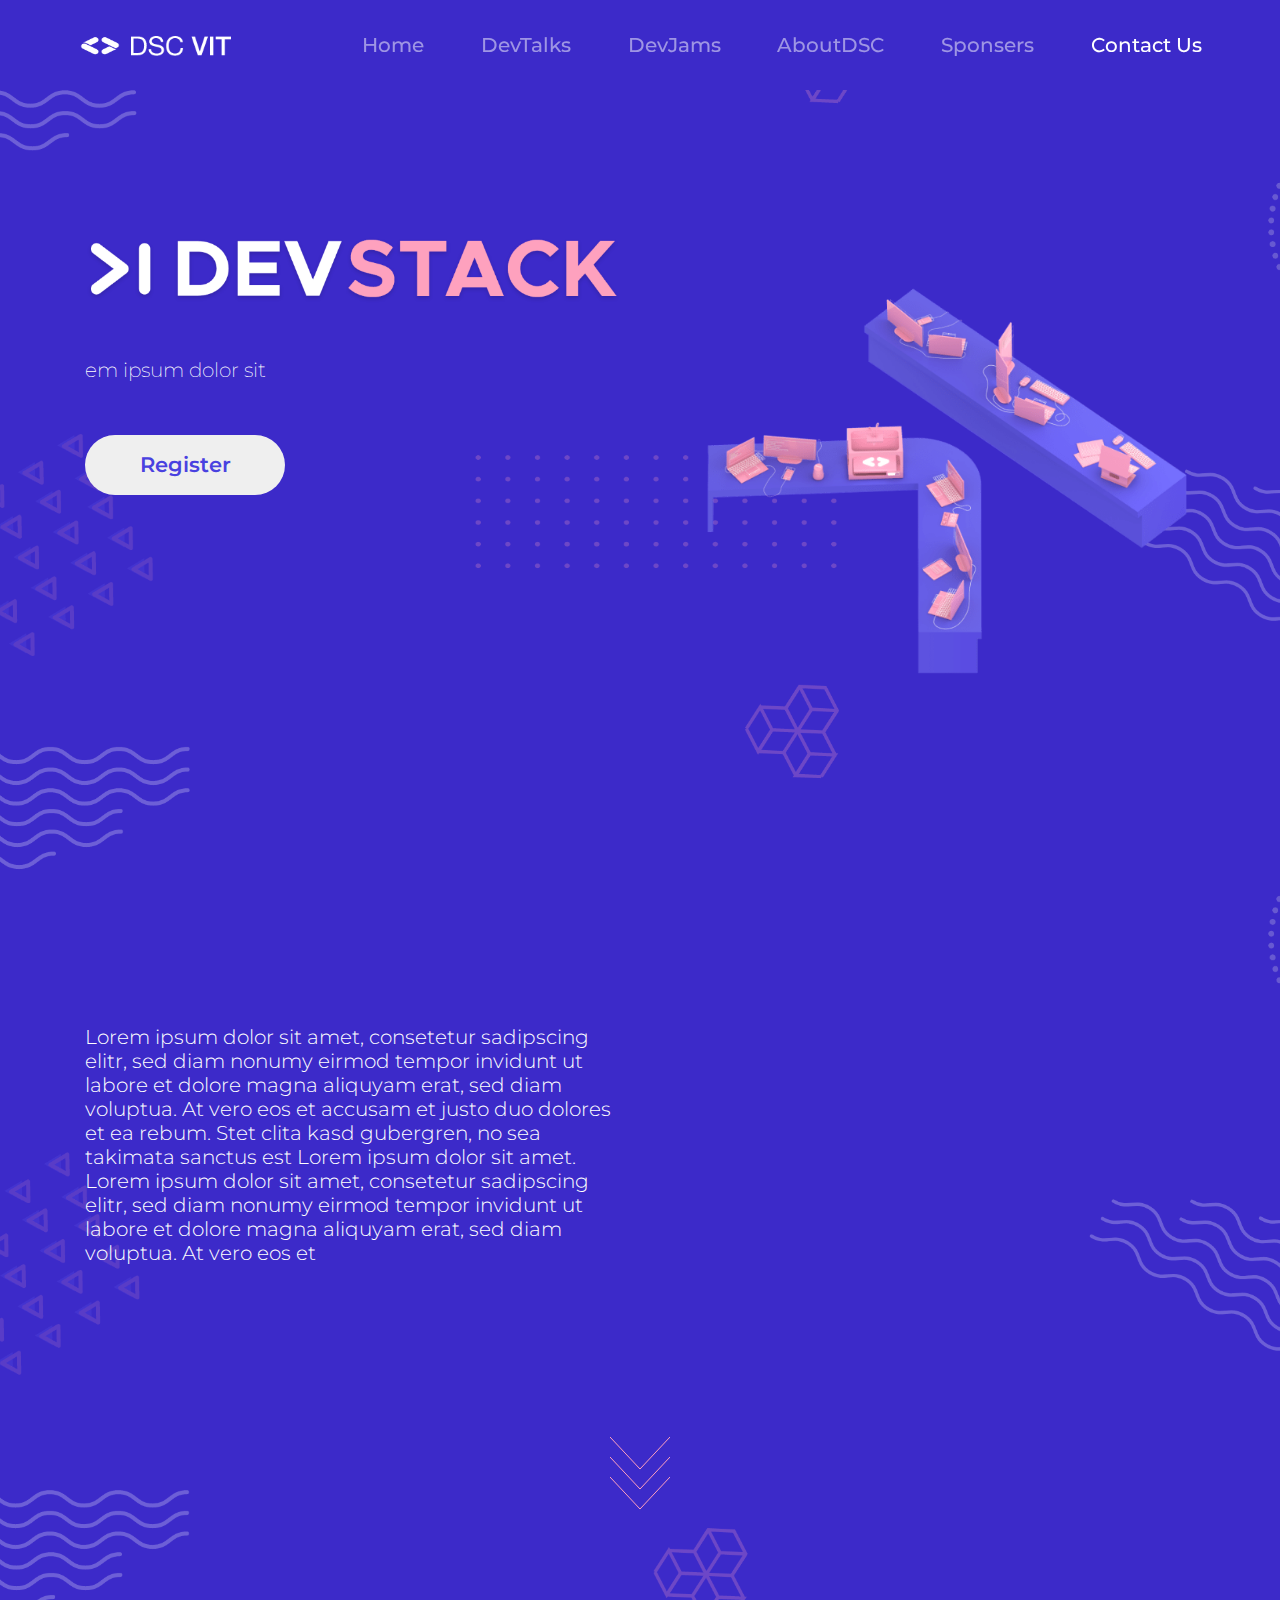
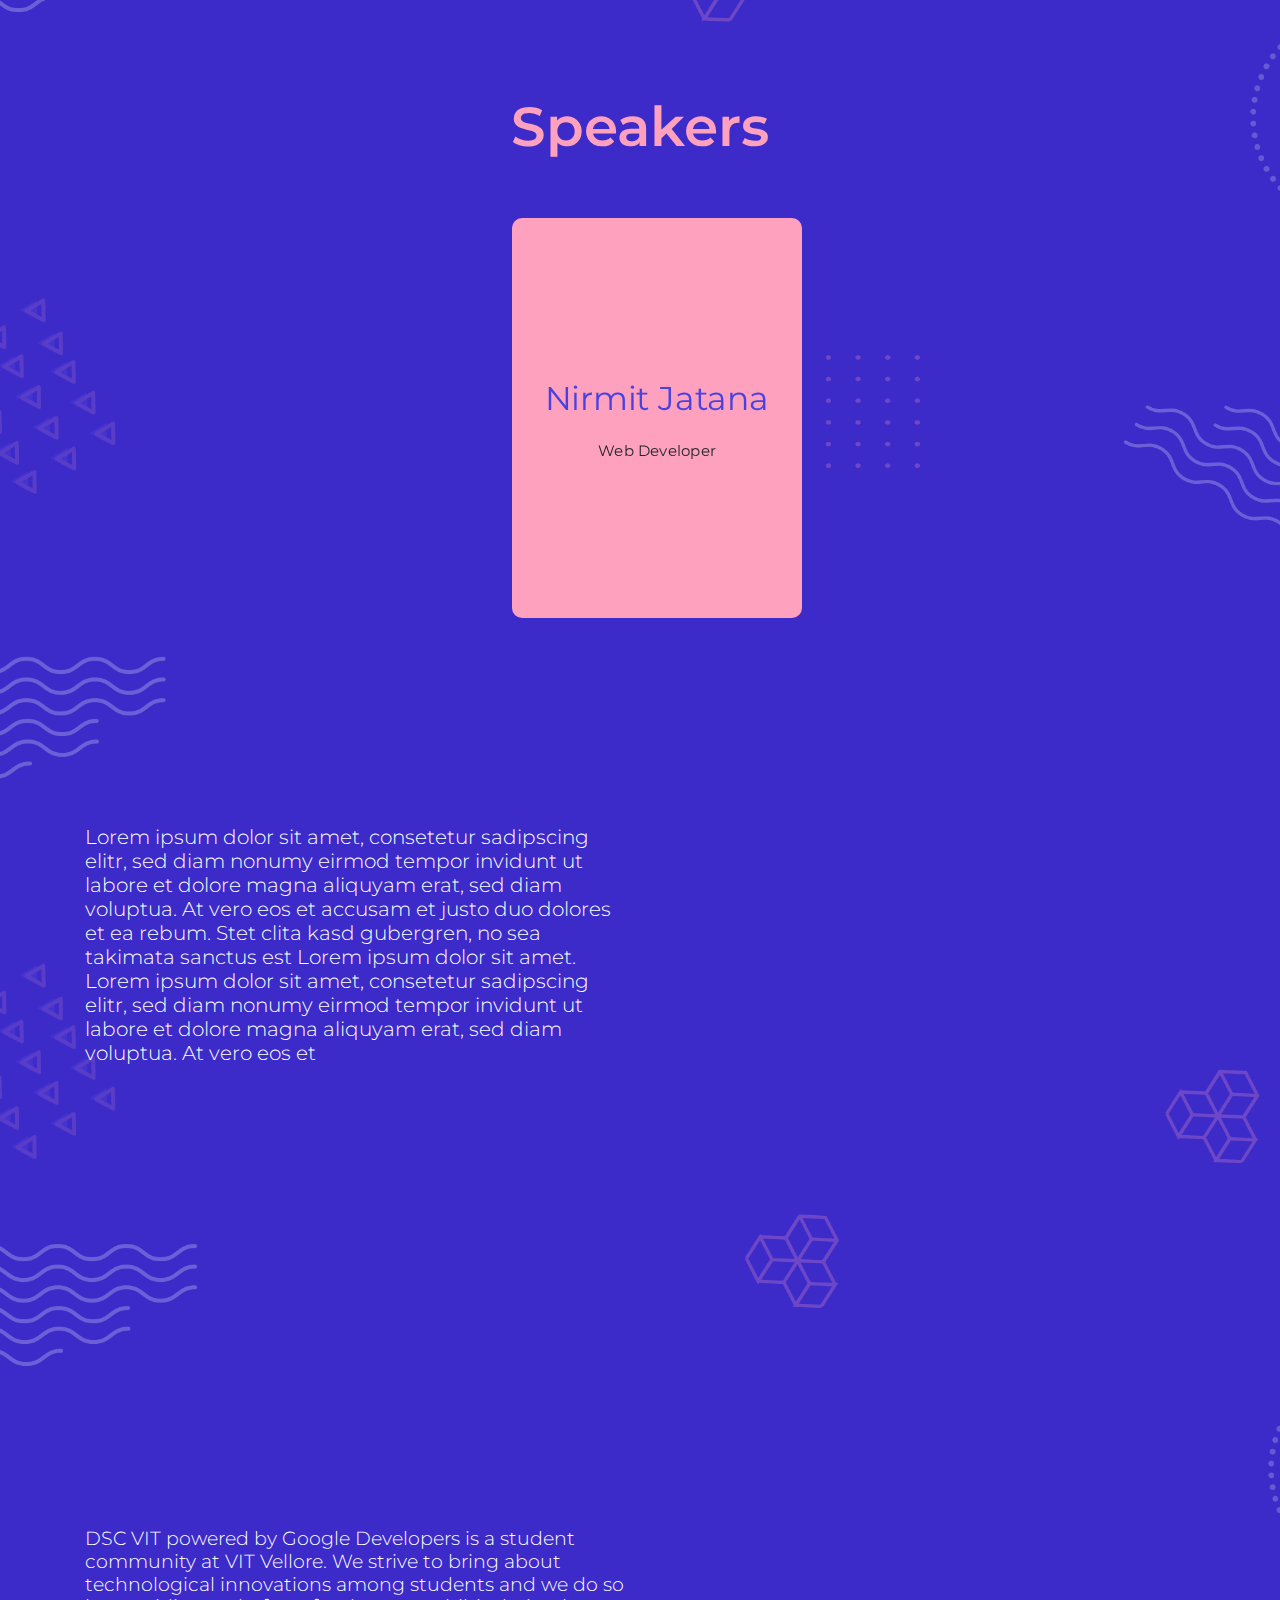
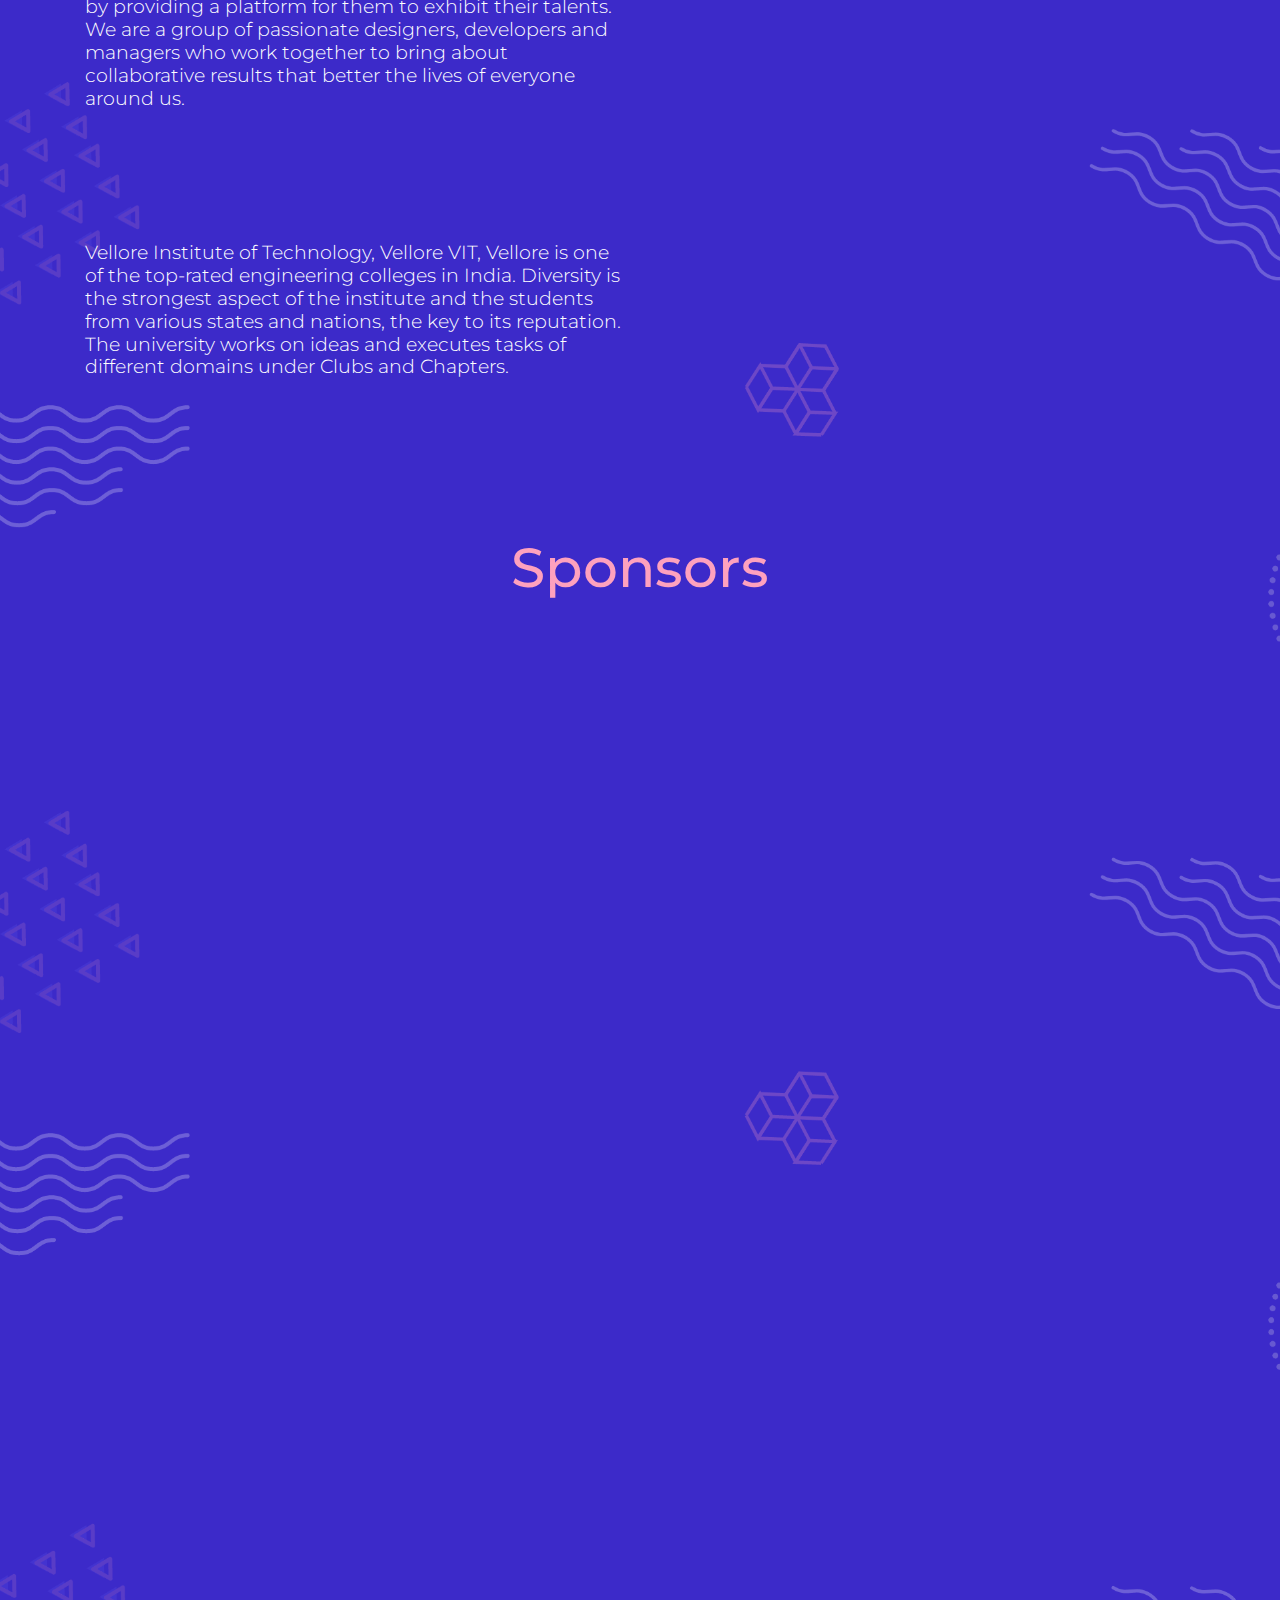
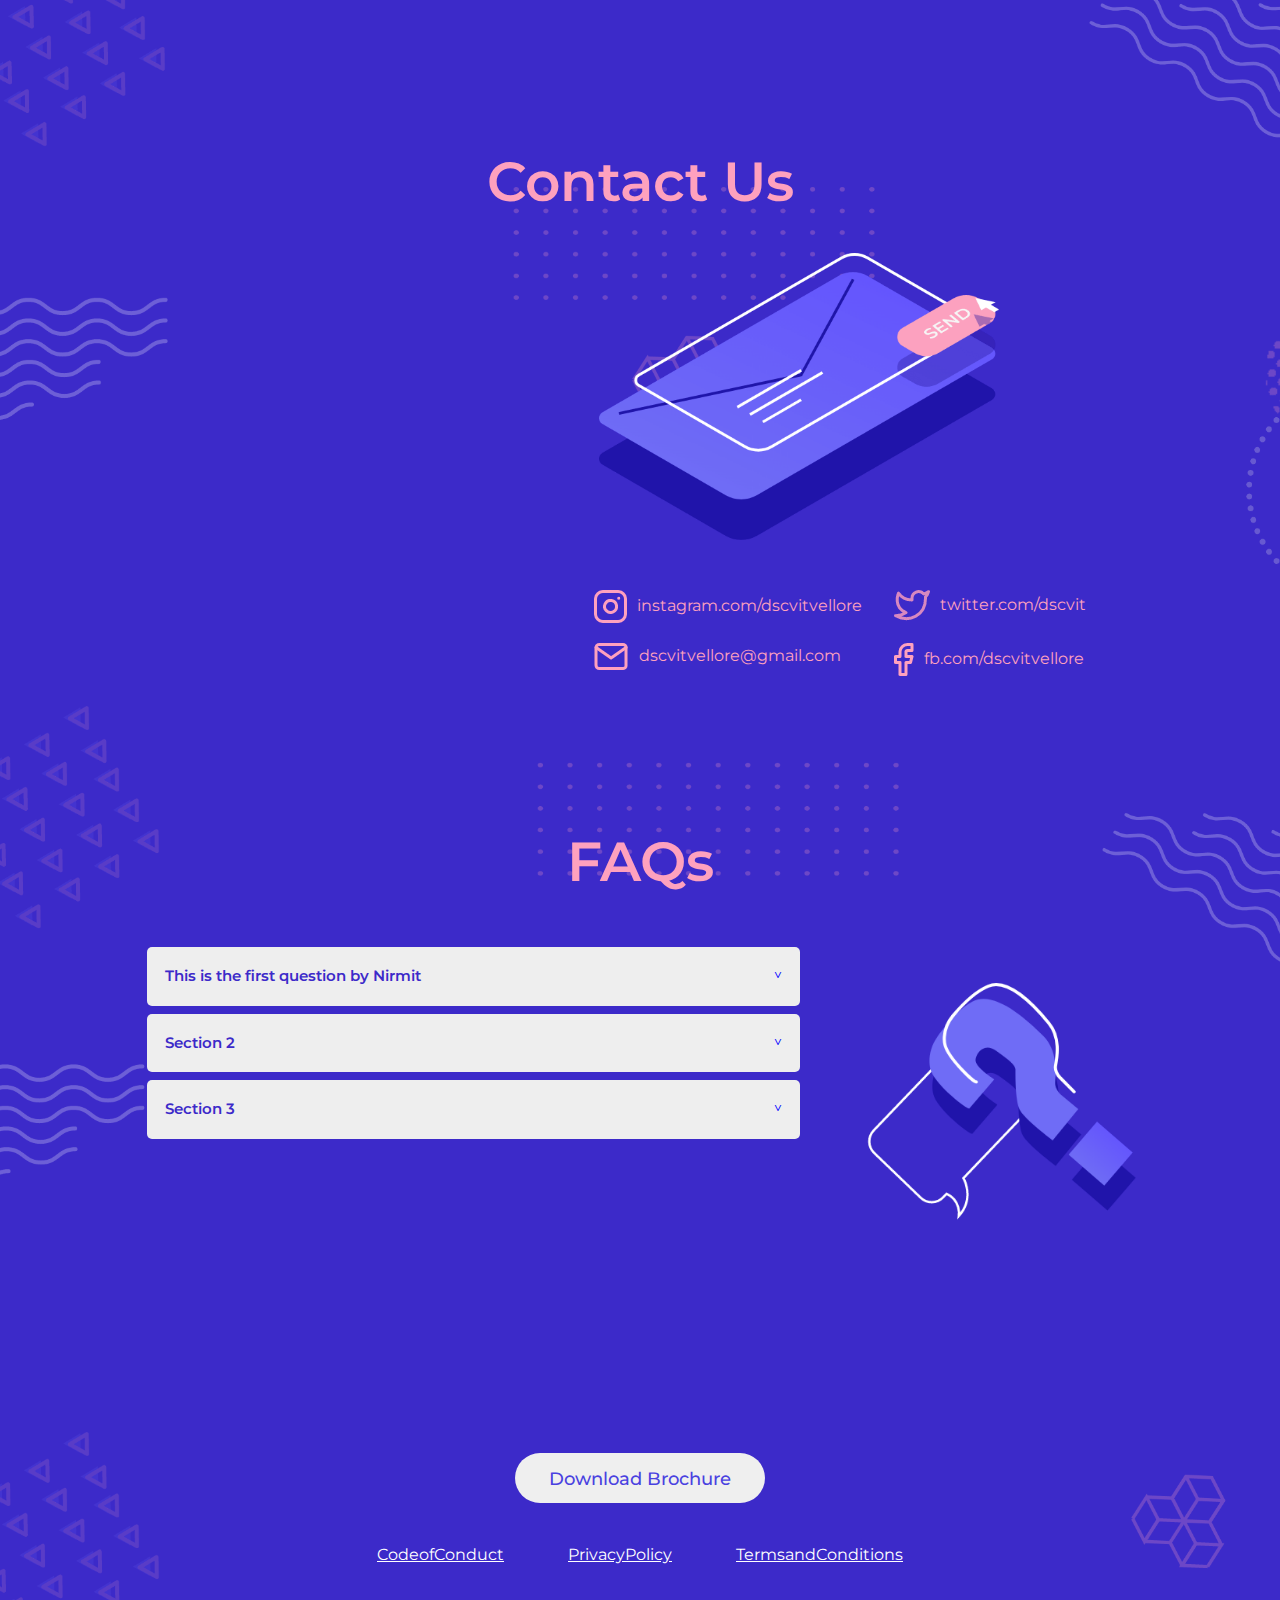
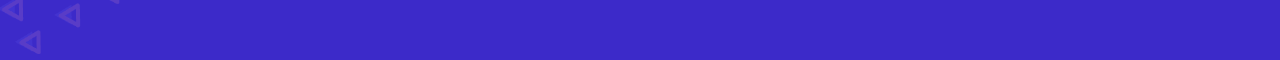
<file: index.html>
<!DOCTYPE html>
<html lang="en">
<head>
    <title>Devstack20'</title>
    <meta charset="UTF-8">
    <meta name="viewport" content="width=device-width, initial-scale=1.0">
    <meta http-equiv="X-UA-Compatible" content="ie=edge">
  <meta charset="UTF-8">
  <meta name="viewport" content="width=device-width, initial-scale=1, shrink-to-fit=no">
  <meta name="description" content="Official website for DevStack'20 by DSC VIT Vellore.">
  <meta name="keywords"
    content="DevJams,DevStack,DevTalks,Hackathons,VIT,Vellore,Devfest,Developer Student Clubs,DSC VIT,GDG,Google Developers">
  <meta name="author" content="Nirmit Jatana">
  <meta name="copyright" content="DSC VIT">
  <meta name="url" content="https://devstack20.dscvit.com">
  <meta name="category" content="Hackathons">
  <meta name="coverage" content="Worldwide">
  <meta name="rating" content="General">
  <meta name="og:email" content="dscvitvellore@gmail.com">
  <meta name="og:country-name" content="India">
  <meta name="og:region" content="Chennai, Bangalore, Bengaluru, Kolkata, Calcutta, Mumbai, Delhi, Gurgaon, Vellore">
  <meta name="og:site_name" content="DevStack">
  <meta property="og:type" content="website">
  <meta property="og:title" content="DevStack">
  <meta property="og:description" content="Official website for DevStack'20 by DSC VIT Vellore.">
  <meta property="og:url" content="https://DevStack20.dscvit.com">
  <meta property="og:site_name" content="DevStack">
  <meta itemprop="name" content="DevStack">
  <meta itemprop="description" content="Official website for DevStack'20 by DSC VIT Vellore.">
  <link rel="canonical" href="https://DevStack20.dscvit.com">
    <link rel="stylesheet" href="https://stackpath.bootstrapcdn.com/bootstrap/4.4.1/css/bootstrap.min.css" integrity="sha384-Vkoo8x4CGsO3+Hhxv8T/Q5PaXtkKtu6ug5TOeNV6gBiFeWPGFN9MuhOf23Q9Ifjh" crossorigin="anonymous">
    <link href='//fonts.googleapis.com/css?family=Montserrat:thin,extra-light,light,100,200,300,400,500,600,700,800' 
rel='stylesheet' type='text/css'>
<link rel="icon" href="./Assets/favicon.png">
<link rel="apple-touch-icon" href="./Assets/favicon.png">

<link href="https://unpkg.com/aos@2.3.1/dist/aos.css" rel="stylesheet">
    <link rel="stylesheet" href="./CSS/index.css">
    <link rel="stylesheet" href="./CSS/nav.css">
</head>
<body onload="loader();">
  <div class="loader" id="loader">
    <img src="./Assets/loader.gif" alt="">
  </div>
    <div class="parent" id="parent">
        
    <nav id="navbar">
        
        <div class="hamburger" id="hamburger-6">
            <span class="line"></span>
            <span class="line"></span>
            <span class="line"></span>
          </div>
          
            <div class="logo">
              <a href="#home" >
                <img src="./Assets/DSC_logo.png" alt=""  class="logo1">
                <img src="./Assets/DSC_logo1.png" alt="" class="logo2">
              </a>
            </div>
          
        <ul class="nav-links">
            
            <li class="navigation__link" data-aos="fade-right" data-aos-duration="400" ><a href="#home" >Home</a></li>
            <li data-aos="fade-up" data-aos-duration="600" ><a href="#devtalks"  class="navigation__link">DevTalks</a></li>
            <li data-aos="fade-up" data-aos-duration="700" ><a href="#devjams"  class="navigation__link">DevJams</a></li>
            <li data-aos="fade-up" data-aos-duration="800" ><a href="#aboutdsc"  class="link">AboutDSC</a></li>
            <!-- <li data-aos="fade-up" data-aos-duration="900" data-aos-anchor-placement="bottom-bottom" ><a href="#timeline"  class="link">Timeline</a></li> -->
            <li data-aos="fade-up" data-aos-duration="1000" data-aos-anchor-placement="bottom-bottom" ><a href="#sponsers"  class="link">Sponsers</a></li>
            <li data-aos="fade-up" data-aos-duration="1100" data-aos-anchor-placement="bottom-bottom" ><a href="#contactus" class="link">Contact Us</a></li> 
        </ul>
    </nav>
    <script>
      var i = 0;
      var txt = 'Lorem ipsum dolor sit amet, nirmit is here testing the typing effect in website which is awesome';
      var speed = 50;
      
      function typeWriter() {
        if (i < txt.length) {
          document.getElementById("demo").innerHTML += txt.charAt(i);
          i++;
          setTimeout(typeWriter, speed);
        }
        // AOS.init();
        // console.log('nj')
      }
      function loader(){
  //       $(window).load(function() {
  //   $('#loading').hide();
  // });
        // document.getElementsById("loader").style.display="none"
        // document.getElementsById("parent").style.display="block"
        // document.getElementsByClassName("timelineheading").style.color="red"
        console.log('loader')
        document.getElementById("loader").style.display="none"
        document.getElementById("parent").style.display="block"
        start();
      }
      function start(){
        setTimeout(typeWriter(),40000);
        setTimeout(AOS.init(),5000);
        // setTimeout(function(){ alert("After 5 seconds!"); }, 5000);
      }
      </script>

    <div class="page-section hero" id="home">
      <div class="container" id="homer">
      <div class="row">
        <div class="col" id="lefter">
          <div class="devjams4">
            <h1>
              <img src="./Assets/devstack1.png" alt="" class="devtext" data-aos="fade-right" data-aos-duration="300">
            </h1>
            <h5 class="opendev" id="demo">
                
            </h5>
              <div class="but3">
                  <button>Register</button>
                  <!-- <button class="btn-2"><span>Nirmit</span></button> -->
              </div>
              <!-- <div class="white">
                <a class="btn-layout bt7">Register</a>
              </div> -->

        </div>
        </div>
        <div class="col">
          <img src="./Assets/main.png" alt="" class="mainimg">
        </div>
      </div>
    </div>
    </div>
    <!-- devjams -->
    
        
    <div class="page-section" id="devtalks">
        <div class="container" id="padfix">
            <div class="row">
              <div class="col-sm">
                <div class="devjams1">
                    <h1 data-aos="fade-right" data-aos-duration="200">DevTalks</h1>
                    <h5>
                        Lorem ipsum dolor sit amet, consetetur sadipscing elitr, sed diam nonumy eirmod tempor invidunt ut labore et dolore magna aliquyam erat, sed diam voluptua. At vero eos et accusam et justo duo dolores et ea rebum. Stet clita kasd gubergren, no sea takimata sanctus est Lorem ipsum dolor sit amet. Lorem ipsum dolor sit amet, consetetur sadipscing elitr, sed diam nonumy eirmod tempor invidunt ut labore et dolore magna aliquyam erat, sed diam voluptua. At vero eos et
                    </h5>
                    <div class="but">
                        <button data-aos="fade-right" data-aos-duration="400">Register</button>
                    </div>
                </div>
              </div>
              <div class="col-sm">
                <div class="devjams3">
                    <img src="./Assets/devtalks.png" alt="" class="talkimage" data-aos="fade-right" data-aos-duration="700">
                </div>
              </div>
              
            </div>
            <div class="scroller">
            <a href="#scroll">
            <svg class="arrows">
              <path class="a1" d="M0 0 L30 32 L60 0"></path>
              <path class="a2" d="M0 20 L30 52 L60 20"></path>
              <path class="a3" d="M0 40 L30 72 L60 40"></path>
            </svg>
          </a>
        </div>
          </div>
          
          <div class="speakers" id="scroll">
              <h1>Speakers</h1>
              <div class="center">
                <div class="front-face">
                  <div class="contents front">
                    <p>Nirmit Jatana</p>
                    <span>Web Developer</span>
                  </div>
                </div>
                <div class="back-face">
                  <div class="contents back">
                    <h2>Awesome dev</h2>
                    <span>Follow me!</span>
                  </div>
                </div>
              </div>
              <br>
              <br>
              <br>
              <br>
              <br>
              <br>
              <br>
              <br>
              <br>
              <br>
              <br>
              <br>
              <br>
              <br>
              <br>
              <!-- <div class="container8">
                <div class="card">
                  <div class="face face1">
                    <div class="content8">
                      <h2 style="font-size: 24px;">Nirmit Jatana</h2>
                      <p>Lorem, ipsum dolor sit amet consectetur adipisicing elit. Error illum ad dolor laudantium enim ipsa libero adipisci culpa Lorem, ipsum dolor sit amet consectetur adipisicing elit. Error illum ad dolor laudantium enim ipsa libero adipisci culpa </p>
                      <div class="logos">
                        <img src="./Assets/linkedin.png" alt="">
                        <img src="./Assets/twitter.png" alt="">
                    </div>
                    </div>
                  </div>
                  <div class="face face2">
                    <h2>
                      <img src="./Assets/placeholder.jpeg" alt="" style="width:105%;margin-left:-3px">
                    </h2>
                  </div>
                </div>
                <div class="card">
                  <div class="face face1">
                    <div class="content8">
                      <h2 style="font-size: 24px;">Nirmit jatana</h2>
                      <p>Lorem, ipsum dolor sit amet consectetur adipisicing elit. Error illum ad dolor laudantium enim ipsa libero adipisci culpa Lorem, ipsum dolor sit amet consectetur adipisicing elit. Error illum ad dolor laudantium enim ipsa libero adipisci culpa </p>
                      <div class="logos">
                        <img src="./Assets/linkedin.png" alt="">
                        <img src="./Assets/twitter.png" alt="">
                    </div>
                    </div>
                  </div>
                  <div class="face face2">
                    <h2>
                      <img src="./Assets/placeholder.jpeg" alt="" style="width:105%;margin-left:-3px">
                    </h2>
                  </div>
                </div>
                <div class="card">
                  <div class="face face1">
                    <div class="content8">
                      <h2 style="font-size: 24px;">Nirmit jatana</h2>
                      <p>Lorem, ipsum dolor sit amet consectetur adipisicing elit. Error illum ad dolor laudantium enim ipsa libero adipisci culpa Lorem, ipsum dolor sit amet consectetur adipisicing elit. Error illum ad dolor laudantium enim ipsa libero adipisci culpa </p>
                      <div class="logos">
                        <img src="./Assets/linkedin.png" alt="">
                        <img src="./Assets/twitter.png" alt="">
                    </div>
                    </div>
                  </div>
                  <div class="face face2">
                    <h2>
                      <img src="./Assets/placeholder.jpeg" alt="" style="width:105%;margin-left:-3px">
                    </h2>
                  </div>
                </div>
              </div> -->
              
          </div>

    </div>

<!-- devjams -->

<div class="page-section" id="devjams">
  <div class="devjams">
      <div class="container" id="padfix">
          <div class="row">
            <div class="col-sm">
              <div class="devjams1">
                  <h1 data-aos="fade-right" data-aos-duration="200">DevJams</h1>
                  <h5>
                      Lorem ipsum dolor sit amet, consetetur sadipscing elitr, sed diam nonumy eirmod tempor invidunt ut labore et dolore magna aliquyam erat, sed diam voluptua. At vero eos et accusam et justo duo dolores et ea rebum. Stet clita kasd gubergren, no sea takimata sanctus est Lorem ipsum dolor sit amet. Lorem ipsum dolor sit amet, consetetur sadipscing elitr, sed diam nonumy eirmod tempor invidunt ut labore et dolore magna aliquyam erat, sed diam voluptua. At vero eos et
                  </h5>
                  <div class="but">
                      <button data-aos="fade-right" data-aos-duration="400">Register</button>
                  </div>
              </div>
            </div>
            <div class="col-sm">
              <div class="devjams2">
                  <img src="./Assets/devjams.png" alt="" data-aos="fade-right" data-aos-duration="800">
              </div>
            </div>
          </div>
        </div>
  
  </div>
  
</div>




    <!-- aboutdsc -->
    <div class="page-section" id="aboutdsc">
        <div class="container" style="text-align: center;" id="padfix">
            <div class="row">
              <div class="col">
                <div class="dsckebaare">
                    <h1 data-aos="fade-right" data-aos-duration="300" id="typewriter">About DSC</h1>
                    <h3>DSC VIT powered by Google Developers is a student community at VIT Vellore. We strive to bring about technological innovations among students and we do so by providing a platform for them to exhibit their talents. We are a group of passionate designers, developers and managers who work together to bring about collaborative results that better the lives of everyone around us.</h3>
                </div>
                <div class="dsckebaare">
                    <h1 class="dist" data-aos="fade-right" data-aos-duration="300" id="typewriter">About VIT</h1>
                    <h3>Vellore Institute of Technology, Vellore VIT, Vellore is one of the top-rated engineering colleges in India. Diversity is the strongest aspect of the institute and the students from various states and nations, the key to its reputation. The university works on ideas and executes tasks of different domains under Clubs and Chapters.</h3>
                </div>
              </div>
              <div class="col">
                <img src="./Assets/dsc.png" alt="" class="dsc" data-aos="fade-right" data-aos-duration="1000">
              </div>
            </div>
          </div>
    </div>
    <!-- timeline -->
    <!-- <div class="page-section" id="timeline">
        <div class="timeline">
          <div class="timelineheading">
            Timeline
          </div>
            <img src="./Assets/Timeline.png" alt="">
        </div>
        <div class="but">
            <button data-aos="fade-right" data-aos-duration="1000" data-aos-anchor-placement="bottom-bottom">Download PDF</button>
        </div>
    </div> -->


    <!-- sponsers -->
    <div class="page-section" id="sponsers">
        <div class="sponserheading">
            Sponsors
        </div>
        <div class="row" >
            <div class="col">
                <img src="./Assets/sponser1.jpeg" alt="" class="spimg" data-aos="fade-up" data-aos-duration="500">
            </div>
            <div class="col">
                <img src="./Assets/sponser2.jpeg" alt="" class="spimg" data-aos="fade-up" data-aos-duration="500">
            </div>
            <div class="col">
                <img src="./Assets/sponser3.jpeg" alt="" class="spimg" data-aos="fade-up" data-aos-duration="500">
            </div>
            <div class="col">
                <img src="./Assets/sponser4.jpeg" alt="" class="spimg" data-aos="fade-up" data-aos-duration="500">
            </div>
          </div>
          
          <div class="row">
            <div class="col">
                <img src="./Assets/sponser4.jpeg" alt="" class="spimg"data-aos="fade-up" data-aos-duration="500">
            </div>
            <div class="col">
                <img src="./Assets/sponser3.jpeg" alt="" class="spimg" data-aos="fade-up" data-aos-duration="500">
            </div>
            <div class="col">
                <img src="./Assets/sponser2.jpeg" alt="" class="spimg" data-aos="fade-up" data-aos-duration="500">
            </div>
            <div class="col">
                <img src="./Assets/sponser1.jpeg" alt="" class="spimg" data-aos="fade-up" data-aos-duration="500">
            </div>
          </div>
          <div class="sponserbuttons">
              <button data-aos="fade-right" data-aos-duration="1600" data-aos-anchor-placement="bottom-bottom" onclick="window.location.href='./view/sponsor.html'">Sponser Us</button>
              <button data-aos="fade-right" data-aos-duration="1600" data-aos-anchor-placement="bottom-bottom">Download Brochure</button>
          </div>
    </div>
    <div class="page-section" id="contactus">
        <div class="contactusheading">
            Contact Us
        </div>
        <div class="row" style="margin:30px auto;width:85vw;">
            <div class="col">
              <div class="poc" data-aos="fade-up" data-aos-duration="4000">
                  <h2 data-aos="fade-right" data-aos-duration="1000">Angad Sharma</h2>
                  <h3>Point of Contact</h3>
                  <img src="./Assets/email.png" alt="" style="display: inline-block;">
                <h3 style="display: inline-block;">angadsharma1016@gmail.com</h3><br>
                <img src="./Assets/phone.png" alt="" style="display: inline-block;">
                <h3 style="display: inline-block;">9971673330</h3>
              </div>
              <div class="poc" style="margin-top:50px;" data-aos="fade-up" data-aos-duration="4000">
                <h2 data-aos="fade-right" data-aos-duration="1000">Meherdeep Thakur</h2>
                <h3>Point of Contact</h3>
                <img src="./Assets/email.png" alt="" style="display: inline-block;">
                <h3 style="display: inline-block;">meherdeept@gmail.com</h3><br>
                <img src="./Assets/phone.png" alt="" style="display: inline-block;">
                <h3 style="display: inline-block;">8700865402</h3>
            </div>
            </div>
            <div class="col">
                <div class="contactimg">
                    <img src="./Assets/contactus.png" alt="">
                </div>
                <div class="handles">
                    <div class="row">
                        <div class="col left">
                          <img src="./Assets/instagram.png" alt="">
                          <a href="https://instagram.com/dscvitvellore">instagram.com/dscvitvellore</a>
                        </div>
                        <div class="col">
                          <img src="./Assets/twitter2.png" alt="">
                          <a href="https://twitter.com/dscvit">twitter.com/dscvit</a>
                        </div>
                      </div>
                      <div class="row">
                        <div class="col left">
                          <img src="./Assets/email.png" alt="">
                          <a href="https:/dscvitvellore@gmail.com">dscvitvellore@gmail.com</a>
                        </div>
                        <div class="col">
                          <img src="./Assets/facebook.png" alt="">
                          <a href="https://fb.com/dscvitvellore">fb.com/dscvitvellore</a>
                        </div>
                      </div>
                </div>
            </div>
          </div>
          <div class="faq">
          <div class="faqheading">
              FAQs
          </div>
          <div class="row" id="accord">
            <div class="col-12 col-md-8">
              <button class="accordion" style="outline: none; margin:4px;">This is the first question by Nirmit</button>
              <div class="panel" style="margin-left:4px;">
                <p style="padding:15px 0px;">When you come to Nirmit you'll always get an Answer.</p>
              </div>

              <button class="accordion" style="outline: none; margin:4px;">Section 2</button>
              <div class="panel" style="margin-left:4px;">
                <p style="padding:15px 0px;">Lorem ipsum...</p>
              </div>

              <button class="accordion" style="outline: none; margin:4px;">Section 3</button>
              <div class="panel" style="margin-left:4px;">
                <p style="padding:15px 0px;">Lorem ipsum...</p>
              </div>
            </div>
            <div class="col-6 col-md-4">
              <img src="./Assets/faq.png" alt="" id="faqim">
            </div>
          </div>
          
          <!-- <div class="row">
            <div class="col-8">
                <div class="accordion" id="accordionExample">
                    <div class="card" style="border-radius:30px;background-color: white;">
                      <div class="card-header" id="headingOne" style="border-radius:30px;background-color: white;border-style: hidden;">
                        <h2 class="mb-0">
                          <button class="btn btn-link" type="button" data-toggle="collapse" data-target="#collapseOne" aria-expanded="true" aria-controls="collapseOne" style="color:#4941E0">
                            1. Do we need to have the entire idea fully working?
                          </button>
                        </h2>
                      </div>
                  
                      <div id="collapseOne" class="collapse show" aria-labelledby="headingOne" data-parent="#accordionExample">
                        <div class="card-body" style="color:#4941E0">
                            The entire idea need not to be fully implemented however, 
                            the submission should be functional so that it can be
                            reviewed by the judges.
                        </div>
                      </div>
                    </div>
                    <br>
                    <div class="card" style="border-radius:30px;background-color: white;">
                      <div class="card-header" id="headingTwo" style="border-radius:30px;background-color: white;border-style: hidden;">
                        <h2 class="mb-0">
                          <button class="btn btn-link collapsed" type="button" data-toggle="collapse" data-target="#collapseTwo" aria-expanded="false" aria-controls="collapseTwo">
                            2. Do I need to have any specific qualifications to a participant 
for the Hackathon?
                          </button>
                        </h2>
                      </div>
                      <div id="collapseTwo" class="collapse" aria-labelledby="headingTwo" data-parent="#accordionExample">
                        <div class="card-body" style="color:#4941E0">
                          Anim pariatur cliche reprehenderit, enim eiusmod high life accusamus terry richardson ad squid. 3 wolf moon officia aute, non cupidatat skateboard dolor brunch. Food truck quinoa nesciunt laborum eiusmod. Brunch 3 wolf moon tempor, sunt aliqua put a bird on it squid single-origin coffee nulla assumenda shoreditch et. Nihil anim keffiyeh helvetica, craft beer labore wes anderson cred nesciunt sapiente ea proident. Ad vegan excepteur butcher vice lomo. Leggings occaecat craft beer farm-to-table, raw denim aesthetic synth nesciunt you probably haven't heard of them accusamus labore sustainable VHS.
                        </div>
                      </div>
                    </div>
                    <br>
                    <div class="card" style="border-radius:30px;background-color: white;">
                      <div class="card-header" id="headingThree" style="border-radius:30px;background-color: white;border-style: hidden;">
                        <h2 class="mb-0">
                          <button class="btn btn-link collapsed" type="button" data-toggle="collapse" data-target="#collapseThree" aria-expanded="false" aria-controls="collapseThree">
                            1. Do I need to pay any money to register for the Hackathon?    
                          </button>
                        </h2>
                      </div>
                      <div id="collapseThree" class="collapse" aria-labelledby="headingThree" data-parent="#accordionExample">
                        <div class="card-body" style="color:#4941E0">
                          Anim pariatur cliche reprehenderit, enim eiusmod high life accusamus terry richardson ad squid. 3 wolf moon officia aute, non cupidatat skateboard dolor brunch. Food truck quinoa nesciunt laborum eiusmod. Brunch 3 wolf moon tempor, sunt aliqua put a bird on it squid single-origin coffee nulla assumenda shoreditch et. Nihil anim keffiyeh helvetica, craft beer labore wes anderson cred nesciunt sapiente ea proident. Ad vegan excepteur butcher vice lomo. Leggings occaecat craft beer farm-to-table, raw denim aesthetic synth nesciunt you probably haven't heard of them accusamus labore sustainable VHS.
                        </div>
                      </div>
                    </div>
                  </div>
            </div>
            <div class="col-4">
                <img src="./Assets/faq.png" alt="">
            </div>

          </div> -->
          <div class="but1">
            <button>Download Brochure</button>
          </div>
        <div class="links">
            <a href="">CodeofConduct</a>
            <a href="">PrivacyPolicy</a>
            <a href="">TermsandConditions</a>
        </div>
        </div>
    </div>
</div>
<script src="https://code.jquery.com/jquery-3.4.1.slim.min.js" integrity="sha384-J6qa4849blE2+poT4WnyKhv5vZF5SrPo0iEjwBvKU7imGFAV0wwj1yYfoRSJoZ+n" crossorigin="anonymous"></script>
<script src="https://cdn.jsdelivr.net/npm/popper.js@1.16.0/dist/umd/popper.min.js" integrity="sha384-Q6E9RHvbIyZFJoft+2mJbHaEWldlvI9IOYy5n3zV9zzTtmI3UksdQRVvoxMfooAo" crossorigin="anonymous"></script>
<script src="https://stackpath.bootstrapcdn.com/bootstrap/4.4.1/js/bootstrap.min.js" integrity="sha384-wfSDF2E50Y2D1uUdj0O3uMBJnjuUD4Ih7YwaYd1iqfktj0Uod8GCExl3Og8ifwB6" crossorigin="anonymous"></script>
    <script src="https://cdnjs.cloudflare.com/ajax/libs/jquery/3.1.0/jquery.min.js"></script>
    <script src="https://cdnjs.cloudflare.com/ajax/libs/jquery/2.1.3/jquery.min.js"></script>
    <script src="https://unpkg.com/aos@2.3.1/dist/aos.js"></script>
    <script src="./JS/nav.js"></script>
    <script src="./JS/index.js"></script>
    <!-- <script src="./JS/nav.js"></script> -->
    <!-- <script>
      AOS.init();
    </script> -->
</body>
</html>
</file>
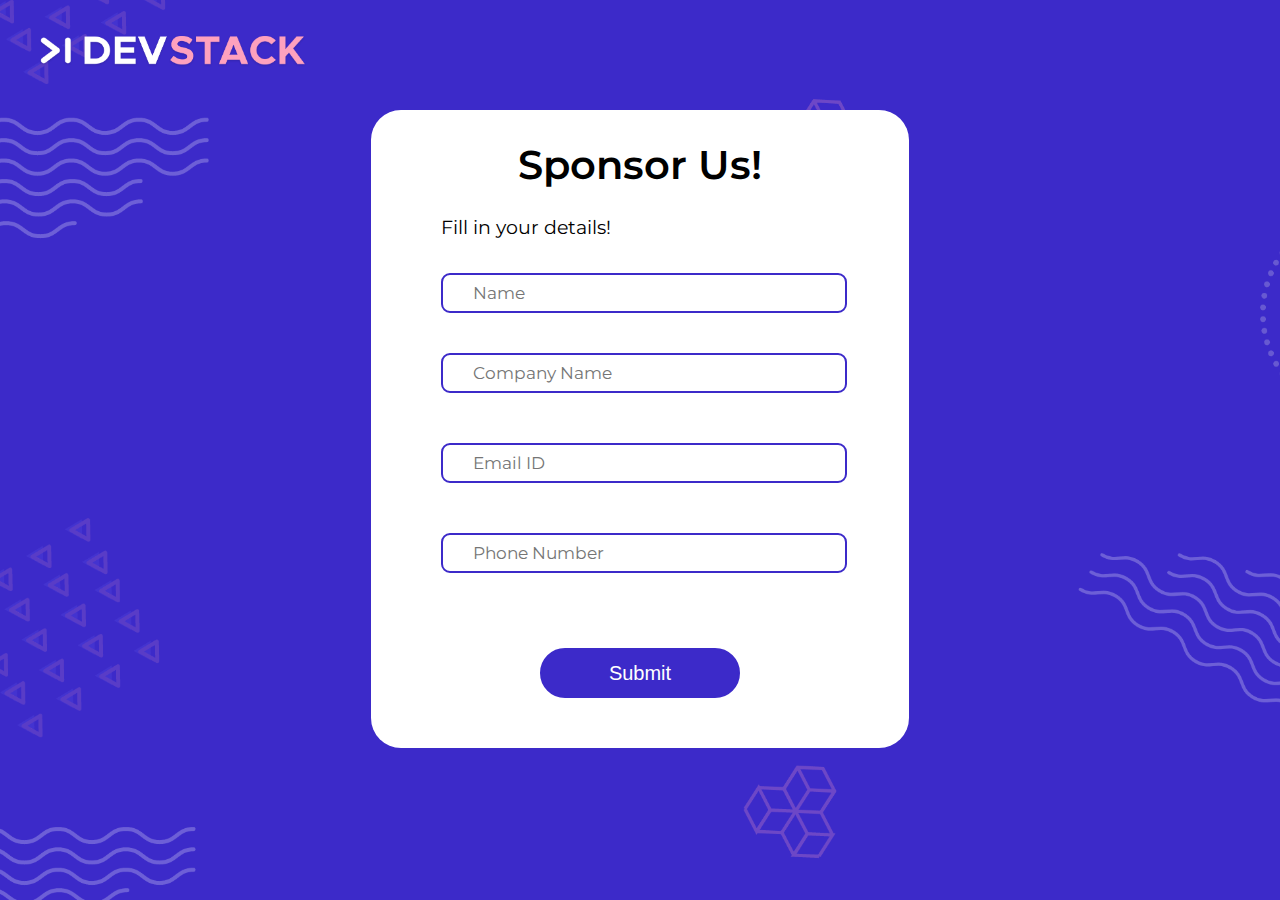
<file: view/sponsor.html>
<!DOCTYPE html>
<html lang="en">
<head>
    <meta charset="UTF-8">
    <meta name="viewport" content="width=device-width, initial-scale=1.0">
    <title>Sponsor</title>
    <link href='//fonts.googleapis.com/css?family=Montserrat:thin,extra-light,light,100,200,300,400,500,600,700,800' rel='stylesheet' type='text/css'>
<link href="https://unpkg.com/aos@2.3.1/dist/aos.css" rel="stylesheet">
<link rel="stylesheet" href="../CSS/sponsor.css">
<script src="https://www.google.com/recaptcha/api.js?render=6Lf5ddUUAAAAAKIJ5kmvXFeoqZ-VFtKgSBzaUXTk"></script>
</head>
<body>
    <div class="logo">
        <img src="../Assets/devstack1.png" alt="">
    </div>
    <div class="card">
        <h1>Sponsor Us!</h1>
        <div class="form">
            Fill in your details!
            <p id="message"></p>
            <form>
                <input type="text" id="name" name="name" placeholder="Name" required><br>
                <input type="text" id="company" name="deviceID" placeholder="Company Name" required><br>
                <input type="email" id="email" name="emailAddress" placeholder="Email ID" required><br>
                <input type="number" id="phone" name="phoneNumber" placeholder="Phone Number" required><br>
                <input type="submit" value="Submit" id="submit">
              </form> 
        </div>
    </div>
    <script src="https://unpkg.com/aos@2.3.1/dist/aos.js"></script>
    <script src="https://code.jquery.com/jquery-3.4.1.slim.min.js" integrity="sha384-J6qa4849blE2+poT4WnyKhv5vZF5SrPo0iEjwBvKU7imGFAV0wwj1yYfoRSJoZ+n" crossorigin="anonymous"></script>
    <script src="../JS/sponsor.js"></script>
    <script>
    grecaptcha.ready(function() {
        grecaptcha.execute('6Lf5ddUUAAAAAKIJ5kmvXFeoqZ-VFtKgSBzaUXTk', {action: 'login'})
        .then(function(token) {
            localStorage.setItem('captcha',token);
        });
    });
</script>
</body>
</html>
</file>
<file: CSS/index.css>
body {
    overflow-y: scroll;
}
.parent{
    background:url('../Assets/background.png') repeat, #3C2AC9;
    background-position: center center;
    -webkit-background-size: cover;
    -moz-background-size: cover;
    -o-background-size: cover;
    background-size: cover;
    height: 100%; 
    overflow: hidden;
    font-family: 'montserrat';
    /* background-position: center;
    background-position-y: 0vh;
    background-size: 130vw; */
    display:none;
}
.loader{
    display:block;
    text-align: center;
    margin-top:80px;
    background-color: #FBFBFB;
    z-index: 9999999;
}
.page-section{
    /* height:100vh; */
    /* border-style:solid;
    border-color:blue; */
    /* padding: 300px; */
    /* background: linear-gradient(#2F13B2,#5454F3); */
}
/* #home{
    height:100vh;
} */
#devjams{
    /* height:100vh; */
    border-style:solid;
    border-color:transparent;
    top:-30px;
    /* padding: 300px; */
    /* background: linear-gradient(#2F13B2,#5454F3); */
}
#devtalks{
    /* height:205vh; */
    border-style:solid;
    border-color:transparent;
    /* padding: 300px; */
    /* background: linear-gradient(#2F13B2,#5454F3); */
}
#home{
    /* height:100vh; */
}
#aboutdsc{
    /* height:100vh; */
    border-style:solid;
    border-color:transparent;
    /* padding: 300px; */
    /* background: linear-gradient(#2F13B2,#5454F3); */
}
#timeline{
    /* height:100vh; */
    border-style:solid;
    border-color:transparent;
    /* padding: 300px; */
    /* background: linear-gradient(#2F13B2,#5454F3); */
}
#sponsers{
    /* height:120vh; */
    border-style:solid;
    border-color:transparent;
    /* padding: 300px; */
    /* background: linear-gradient(#2F13B2,#5454F3); */
}
#contactus{
    /* height:200vh; */
    border-style:solid;
    border-color:transparent;
    /* padding: 300px; */
    /* background: linear-gradient(#2F13B2,#5454F3); */
}
.timeline > img{
    width:75%;
    /* height:40%; */
    /* text-align: center; */
}
.timeline{
    text-align: center;
    /* margin-top:5vh; */
}
.but > button{
    margin-top: -15px;
    width:200px;
    height:60px;
    border-radius: 75px;
    font-size: 1.3em;
    border-style: hidden;
    color: #4941E0;
    font-weight: 600;
    outline: none;
}
.but3 > button{
    margin-top:15px;
    width:200px;
    height:60px;
    border-radius: 75px;
    font-size: 1.3em;
    border-style: hidden;
    color: #4941E0;
    font-weight: 600;
    outline: none;
}
.but{
    text-align: center;
}
.devjams{
    text-align: center;
    /* margin-top:25vh; */
}
.devjams1{
    text-align: left;
    /* width:38vw; */
}
.devjams2{
    /* width:35vw; */
}
.devjams1 > h1{
    font-family: 'montserrat';
    font-size: 65px;
    font-weight: 600;
    color:#FEA1BE;
}
.devjams1 > h5{
    font-family: 'montserrat';
    color:white;
    margin-top:50px;
    margin-bottom: 50px;
    font-weight: 300;
}
.devjams1 > .but {
    margin-left: none;
    /* border-style: solid;
    border-color: yellow; */
    text-align: left;
}
.devjams1 > .but > button{
    width:260px;
    font-size: 25px;
    margin-top:18px;
    outline: none;
}
.devjams2 > img{
    height:550px;
    margin-top:-20px;
}

.devjams3 > img{
    height:450px;
    width:500px;
    margin-top:-20px;
    margin-left:10px;
}
/* .container{
    margin-top: 25vh;
} */
#padfix{
    margin-top: 27vh;
}
.homer{
    text-align: center;
}
.speakers{
    margin-top:180px;
    text-align: center;
}
.speakers > h1{
    font-family: 'montserrat';
    font-size: 55px;
    font-weight: 600;
    color:#FEA1BE;
}
.frame{
    border-radius: 50%;
    background-color: white;
    height:250px;
    width:250px;
}
.frame > img{
    height:240px;
    width:240px;
    border-radius: 50%;
    margin-top:5px;
}   
.col-sm > h1{
    margin-top:50px;
    font-family: 'montserrat';
    font-size: 35px;
    font-weight: 500;
    color:#FEA1BE;
    margin-bottom: 40px;
}
.col-sm > h6{
    font-family: 'montserrat';
    font-size: 19px;
    font-weight: 300;
    color:white;
    margin-bottom: 40px;
}
#container{
    margin-top:50px
}
.logos > img{
    height:40px;
}
.logos {
    margin-bottom: 40px;
}
.dsc{
    /* margin-right:-200px; */
    height:350px;
    width:500px;
    margin-top:80px;
    /* animation: myfirst 3s linear 0.2s infinite alternate; */
    /* border-style: solid;
    border-color: white; */
}
@keyframes myfirst {
    0%   {width:520px;height:370px;}
    25%  {width:530px;height:380px;}
    50%  {width:540px;height:390px;}
    75%  {width:530px;height:380px;}
    100% {width:510px;height:360px;}
  }
  @keyframes two {
    0%   {width:400px;}
    25%  {width:405px;}
    50%  {width:410px;}
    75%  {width:405px;}
    100% {width:400px;}
  }
  @keyframes animate{
      0%{
          transform: translateY(200) rotate(0deg);
          margin-top:-1200vh;
          opacity:0.6
      }
      100%{
        transform: translateY(800) rotate(720deg);
        margin-top:-1650vh;
        opacity:0
    }
  }
  @keyframes animate1{
    0%{
        transform: translateY(200) rotate(0deg);
        margin-top:-1200vh;
        opacity:0.6
    }
    100%{
      transform: translateY(800) rotate(720deg);
      margin-top:-850vh;
      opacity:0
  }
}
@keyframes animate2{
    0%{
        transform: translateY(200) rotate(0deg);
        margin-top:-850vh;
        opacity:0.6
    }
    100%{
      transform: translateY(800) rotate(720deg);
      margin-top:-400vh;
      opacity:0
  }
}
.dsckebaare > h1{
    font-family: 'montserrat';
    font-size: 35px;
    font-weight: 500;
    color:#FEA1BE;
    text-align: left;
}
.dsckebaare > h3{
    font-family: 'montserrat';
    font-size: 19px;
    font-weight: 300;
    color:white;
    margin-bottom: 70px;
    text-align: left;
    margin-top:20px;
}
#aboutdsc > .container{
    margin-top:17vh;
}
.sponserheading{
    text-align: center;
    font-family: 'montserrat';
    font-size: 55px;
    font-weight: 500;
    color:#FEA1BE;
    margin-top:8vh;
}
.timelineheading{
    text-align: center;
    font-family: 'montserrat';
    font-size: 55px;
    font-weight: 500;
    color:#FEA1BE;
    margin-top:9vh;
}
.contactusheading{
    text-align: center;
    font-family: 'montserrat';
    font-size: 55px;
    font-weight: 600;
    color:#FEA1BE;
    margin-top:15vh;
}
.spimg{
    width:200px;
    height:200px;
    border-radius: 50%;
}
.sponserbuttons{
    text-align: center;
    outline: none;
}
.sponserbuttons > button{
    margin:40px;
    width:180px;
    height:50px;
    border-radius: 40px;
    border-style: hidden;
    color: #4941E0;
    font-weight: 600;
    outline: none;
}
#sponsers > .row {
    /* border-style:solid;
    border-color:blue; */
    width:70vw;
    margin:20px auto;
}
.poc > h2{
    font-family: 'montserrat';
    font-size: 30px;
    font-weight: 600;
    color:white;
    margin:12px;
}
.poc > h3{
    font-family: 'montserrat';
    font-size: 19px;
    font-weight: 400;
    color:white;
    margin:12px;
}
.poc > img{
    height:20px;
    width:25px;
}
.contactimg > img{
    width:400px;
    /* border-color: white;
    border-style: solid; */
    /* animation:two 5s ease 0.2s infinite alternate; */
}
.handles{
    /* border-color: white;
    border-style:solid; */
    margin-top:40px;
    /* border-color: white;
    border-style: solid; */
}
.handles > .row > .col{
    /* margin:px; */
    /* wih:700px; */
    padding: 10px;
}
.handles > .row > .col > a{
    text-decoration: none;
    color: #FEA1BE;
    font-size: 16px;
    margin-left:6px;
    margin-bottom: 10px;
}
.faqheading{
    text-align: center;
    font-family: 'montserrat';
    font-size: 55px;
    font-weight: 600;
    color:#FEA1BE;
    margin-top:15vh;
}
.faq > .row{
    width:80vw;
    height:420px;
}
.faq > .row > .col-4 > img{
    width:300px;
    height:250px;
    margin:50px 20px;
}
.faq > .card{
    border-radius:50px;
}
.faq >.card-header {
    border-radius:30px;
}
.but1 > button{
    width:250px;
    height:50px;
    border-radius: 75px;
    font-size: 1.15em;
    border-style: hidden;
    color: #4941E0;
    font-weight: 500;
    margin-top:50px;
    outline: none;
}
.but1{
    text-align: center;
    /* border-color: white;
    border-style: solid; */
    /* width:140vw; */
}
.links{
    text-align: center;
    margin-top:40px;
    margin-bottom:10vh;
}
.links > a{
    margin:30px;
    color:white;
    text-decoration: underline;
}
#contactus > .col {
    margin-right:180px;
}
.devjams1 > h1{
    margin-top:-80px;
}
.obj{
    opacity:0.2;
    margin:100px;
    z-index: -100;
    animation: animate 20s linear infinite;
}
.obj1{
    opacity:0.2;
    margin:30px;
    z-index: -100;
    animation: animate1 22s linear infinite;
}
.obj2{
    opacity:0.2;
    margin:200px;
    z-index: -100;
    animation: animate2 26s linear infinite;
}
.left{
    width:600px;
    /* border-color: white;
    border-style: solid; */
}
#home{
    padding-top:25vh;
    /* padding-bottom: 9vh; */
    border-style: solid;
    border-color: transparent;
}
.devtext{
    width:42vw;
    margin-bottom: 30px;
    user-select: none;
}
.opendev{
    color:white;
    font-weight: 200;
    font-family: 'montserrat';
    padding-bottom:30px;
}
.mainimg{
    width:500px;
    height:500px;
    /* margin-left:90px; */
}
#lefter{
    margin-right:100px;
    width:400px;
}


/* .bt7 {
    overflow:hidden;
}
.bt7:after {
	content: '';
	width: 0;
	height: 0;
	z-index: -1;
	transform: rotate(360deg);
	-webkit-transform: rotate(360deg);
	-moz-transform: rotate(360deg);
	-ms-transform: rotate(360deg);
	-o-transform: rotate(360deg);
	border-style: solid;
	border-width: 0 0 0 0;
	border-color: transparent #4941E0 transparent transparent;
	position: absolute;
	top: 0;
	right: 0;
	transition: 0.5s;
	-webkit-transition: 0.5s;
	-moz-transition: 0.5s;
	-ms-transition: 0.5s;
	-o-transition: 0.5s;
}
.bt7:before {
	content: '';
	width: 0;
	height: 0;
	z-index: -1;
	transform: rotate(360deg);
	-webkit-transform: rotate(360deg);
	-moz-transform: rotate(360deg);
	-ms-transform: rotate(360deg);
	-o-transform: rotate(360deg);
	border-style: solid;
	border-width: 0 0 0 0;
	border-color: transparent transparent transparent #4941E0;
	position: absolute;
	bottom: 0;
	left: 0;
	transition: 0.5s;
	-webkit-transition: 0.5s;
	-moz-transition: 0.5s;
	-ms-transition: 0.5s;
    -o-transition: 0.5s;
    color: white;
}
.bt7:hover {
    color: white;
}
.bt7:hover:before, .bt7:hover:after {
    border-width: 80px 215px;
}
.bt7:active {
    background: #4941E0;
    color: white;
}
.btn-layout {
    margin-top:15px;
    width:200px;
    height:60px;
    border-radius: 75px;
    font-size: 1.3em;
    border-style: hidden;
    color: #4941E0;
    font-weight: 600;	
    background-color: white;	
	display: inline-flex;
	margin: 0 5px 0 0;
    height:60px;	
    width:155px;		
	position: relative;
	opacity: 0.999;
	padding: 15px 33px;
    text-align:center;
    margin:auto auto;
    border-radius: 75px;
    font-size: 1.3em;
    color: #4941E0;
    font-weight: 600;
    background-color: white;		
    border: 1px solid #4941E0;
    border-style: hidden;
	-moz-transition: 0.3s;
	-ms-transition: 0.3s;
	-o-transition: 0.3s;
	-webkit-transition: 0.3s;
    transition: 0.3s;
	overflow:hidden;
} */


/* *{
    box-sizing: border-box;  
} */
/* body{
    display: flex;
    justify-content: center;
    align-items: center;
    min-height: 100vh;
} */
.container8{
    width: 1100px;
    display: grid;
    grid-template-columns: repeat(auto-fit, minmax(340px, 1fr));
    grid-gap:5px;
    margin:100px auto;
}
.container8 .card{
    position: relative;
    width: 300px;
    height: 400px;
    margin: 0 auto;
    background: #fff;
    transition: 0.5s;
}
.container8 .card:hover{
    box-shadow: 0 30px 50px rgba(0,0,0,.2);
}
.container8 .card .face{
    position: absolute;
    top: 0;
    left: 0;
    width: 100%;
    height: 100%;
    display: flex;
    justify-content: center;
    align-items: center;
}
.container8 .card .face.face1{
    box-sizing: border-box;
    padding: 20px;
    text-align: center;
    background: #fff;
    padding-top:120px;
    color: #3C2AC9;
}
.container8 .card .face.face1 h2 img{
    margin-top: 60px;
}
.container8 .card .face.face1 a{
    display: inline-block;
    padding: 5px 10px;
    margin-top: 20px;
    text-decoration: none;
    color: #3C2AC9;
    border:2px solid #3C2AC9;
    transition: 0.5s;
}
.container8 .card .face.face1 a:hover{
    color:#fff;
    background: #3C2AC9;
}
.container8 .card .face.face2{
    background: transparent;
    transition: 0.5s;
}
.container8 .card:hover .face.face2{
    height: 80px;
    width: 80px;
    border-radius: 50%;
    top:7px;
    left: 63%;
    transform: translateX(-50%);
    background: transparent;
    
}
.container8 .card .face.face2 h2 img{
    margin: 0px;
    padding: 0;
    font-size: 10em;
    color: #fff;
    transition: 0.5s;
    height: 410px;
}
.container8 .card:hover .face.face2 h2 img{
    height: 80px;
    width: 80px;
    border-radius: 50%;
    top: 40px;
    transform: translateX(-50%);
}
.pre-loader {
    background-color: white;
    position: fixed;
    height: 100%;
    width: 100%;
    left: 0;
    top: 0;
    z-index: 999999;
}
#lottie{
    background-color:#fff;
    width:100%;
    height:100%;
    display:block;
    overflow: hidden;
    transform: translate3d(0,0,0);
    text-align: center;
    opacity: 1;
}
#accord{
    margin:40px auto;
}
.accordion {
    background-color: #eee;
    color: #3C2AC9;
    font-weight: 600;
    font-size: 15px;
    border-radius: 5px;
    cursor: pointer;
    padding: 18px;
    width: 100%;
    text-align: left;
    border: none;
    outline: none;
    transition: 0.4s;
  }
    .accordion:hover {
    background-color: #ccc;
  }
  .panel {
    padding: 0 18px;
    background-color: white;
    color: #3C2AC9;
    border-radius: 5px;
    font-size: 15px;
    max-height: 0;
    overflow: hidden;
    transition: max-height 0.2s ease-out;
  }
  .accordion:after {
    content: '\02C5'; 
    font-size: 13px;
    color: blue;
    float: right;
    margin-left: 5px;
  }
  
  .active3:after {
    content: '\02C4';
  }
  #faqim{
      padding: 40px;
      width:350px;
  }
  .center, .front-face, .back-face,.contents{
      position: absolute;
  }
  .center{
      height:400px;
      width:290px;
      transform-style: preserve-3d;
      left: 40%;
      margin-top: 50px;
  }
  .front-face, .back-face{
      height: 100%;
      width: 100%;
      text-align: center;
      background-color: #FEA1BE;
      border-radius: 10px;
      backface-visibility: hidden;
      transform-style: preserve-3d;
      transition: transform .7s cubic-bezier(0.4, .3, 0.2, .1);
  }
  .contents{
      top:50%;
      width:100%;
      perspective: 100px;
      transform : translateY(-50%) translateZ(60px) scale(0.94);

  }
  .front p{
      color: #4941E0;
      font-size: 35px;
      margin-bottom: 15px;
  }
  .back h2{
      font-weight: lighter;
      /* color: #4941E0; */
      font-size: 28px;
      padding-bottom: 5px;
  }
  .center:hover > .back-face{
      transform: rotateY(0deg);
  }
  .center:hover > .front-face{
      transform: rotateY(-180deg);
  }
  .front p::after{
      content: '';
      display: block;
      height: 2px;
      width:100px;
  }
  .back-face{
      transform: rotateY(180deg);
  }
@media screen and (max-width: 768px){
    .timeline > img{
        width:90%;
        height:70%;
        
    }
    #accord{
        width:90vw;
    }
    /* .dsc{
        display: hidden;
    } */
    .spimg{
        margin-top:35px;
    }
    .but > button{
        margin-top: 25px;
        width:200px;
        height:60px;
        border-radius: 75px;
        font-size: 1.3em;
        border-style: hidden;
        color: #4941E0;
        font-weight: 600;
    }
    #timeline{
        /* height:50vh; */
        border-style:solid;
         border-color:transparent;
        /* padding: 300px; */
        /* background: linear-gradient(#2F13B2,#5454F3); */
    }
    .devjams1{
        display: block;
        text-align: left;
        width:100%;
    }
    .devjams2{
        display: block;
        width:100%;
    }
    #devjams{
        /* height:140vh; */
        /* margin-top: -200px; */
    }
    #devtalks{
        /* height:450vh; */
    }
    .devjams2 > img{
        height:300px;
        width:86vw;
        margin-top:125px;
    }
    
    .devjams3 > img{
        height:300px;
        width:300px;
        margin-top: 110px;
        margin-left:20px;
    }
    .devjams{
        margin-top:-35px;
    }
    .speakers > h1{
        padding-bottom:80px;
    }
    #aboutdsc{
        /* height:135vh; */
        /* margin-top: 180px; */
    }
    .dsc{
        height:250px;
        width:90vw;
        margin-top:2px;
        margin-right: 20px;
        animation: none;
    }
    #sponsers{
        /* height:330vh; */
    }
    .contactimg > img{
        width:250px;
        animation:none;
    }
    #contactus{
        /* height:200vh; */
    }
    .poc > h3{
        font-size: 14px;
    }
    .contactimg > img{
        margin-top:20px;
    }
    .faq > .card{
        width:80vw;
        border-color: white;
        border-style: solid;
    }
    #contactus{
        /* height:330vh; */
    }
    .col-4 > img{
        display:none;

    }
    .col-8{
        width:400px;
        border-color: white;
        border-style: solid;
        height:800px;
        text-align: center;
    }
    .dsckebaare{
        margin-top:-100px;
    }
    .dsckebaare > h1{
        margin-top:40px;
    }
    .dsckebaare > .dist{
        padding-top:100px;
    }
    .sponserbuttons > button{
        margin:20px;
    }
    #home{
        padding-top:17vh;
        padding-bottom: 1vh;
        /* border-style: solid;
        border-color: blue; */
    }
    .devtext{
        width:90vw;
        margin-bottom: 30px;
        /* margin-top: -5vh; */
    }
    .opendev{
        color:white;
        font-weight: 200;
        font-family: 'montserrat';
        padding-bottom:30px;
    }
    .mainimg{
        width:95%;
        height:95%;
        margin-bottom: 20px;
        /* margin-left:90px; */
    }
    #lefter{
        margin-right:1px;
        /* width:400px; */
    }
    .parent{
        
        font-family: 'montserrat';
        background-position: center;
        background-position-y: 0vh;
        background-size: 130vw;
        
    }
    .container8{
        width:98vw;
        grid-gap:30px;
        /* border-radius: 13px;; */
    }
    #sponsers > .row {
        width:230px;
        margin: auto auto;
    }
    .loader > img{
        width:85vw;
        margin-top:12vh;
    }
    /* #typewriter1{
        margin-top:30px;
    } */
}
</file>
<file: CSS/nav.css>
*{
    margin:0;
    padding: 0;
    box-sizing: border-box;
}
nav{
    height:10vh;
    background: #3C2AC9;
    /* background: transparent; */
    /* top:0%; */
    position: fixed;
    width:100%;
    z-index: 800;
}

.nav-links{
    display:flex;
    width:70%;
    height:100%;
    /* background: coral; */
    justify-content: space-around;
    align-items: center;
    margin-left: auto;
    list-style: none;
    font-family: 'Montserrat';
    font-weight:500;
    margin-right:50px;
}

.nav-links li a{
    color:white;
    font-size: 20px;
    text-decoration: none;
    opacity:0.5;
}
.nav-links li a.active{
    opacity:1;
}
.cf:before,
.cf:after {
    content: " ";
    display: table;
}

.cf:after {
    clear: both;
}

.cf {
    *zoom: 1;
}

/* ALL */


.hamburger .line{
  width: 20px;
  height: 2px;
  background-color: #ecf0f1;
  display: block;
  margin: 5px auto;
  -webkit-transition: all 0.3s ease-in-out;
  -o-transition: all 0.3s ease-in-out;
  transition: all 0.3s ease-in-out;
  display:none;
}

#hamburger-6.is-active{
    -webkit-transition: all 0.3s ease-in-out;
    -o-transition: all 0.3s ease-in-out;
    transition: all 0.3s ease-in-out;
    -webkit-transition-delay: 0.6s;
    -o-transition-delay: 0.6s;
    transition-delay: 0.6s;
    -webkit-transform: rotate(45deg);
    -ms-transform: rotate(45deg);
    -o-transform: rotate(45deg);
    transform: rotate(45deg);
  }
  
  #hamburger-6.is-active .line:nth-child(2){
    width: 0px;
  }
  
  #hamburger-6.is-active .line:nth-child(1),
  #hamburger-6.is-active .line:nth-child(3){
    -webkit-transition-delay: 0.3s;
    -o-transition-delay: 0.3s;
    transition-delay: 0.3s;
  }
  
  #hamburger-6.is-active .line:nth-child(1){
    -webkit-transform: translateY(10px);
    -ms-transform: translateY(10px);
    -o-transform: translateY(10px);
    transform: translateY(10px);
  }
  
  #hamburger-6.is-active .line:nth-child(3){
    -webkit-transform: translateY(-4px) rotate(90deg);
    -ms-transform: translateY(-4px) rotate(90deg);
    -o-transform: translateY(-4px) rotate(90deg);
    transform: translateY(-4px) rotate(90deg);
  }
   .logo{
      float: left;
        height:100%;
        margin-left: 80px;
        /* justify-content: space-around; */
    display: flex;
    align-items: center;
    /* border-style: solid;
    border-color: white; */
  }
  .logo1{
      height:20px;
      width:40px;
  }
  .logo2{
      width:100px;
      height:20px;
      margin-left: 7px;
  }
  /* .firstlink{
      padding-left:300px;
  } */

  /* .nav-links{
      display: inline-block;
  } */
  .scroller{
      /* margin:40px auto; */
      text-align: center;
      margin-top: 30px;
  }
  .arrows {
	width: 60px;
    height: 77px;
    /* text-align: center; */
    /* left:100%; */
    /* margin:30px auto; */
	/* position: absolute; */
	/* left: 50%; */
	/* margin-left: -30px; */
	/* bottom: 20px; */
}

.arrows path {
	stroke: #FEA1BE;
	fill: transparent;
	stroke-width: 1px;	
	animation: arrow 2s infinite;
	-webkit-animation: arrow 2s infinite; 
}

@keyframes arrow
{
0% {opacity:0}
40% {opacity:1}
80% {opacity:0}
100% {opacity:0}
}

@-webkit-keyframes arrow 
{
0% {opacity:0}
40% {opacity:1}
80% {opacity:0}
100% {opacity:0}
}

.arrows path.a1 {
	animation-delay:-1s;
	-webkit-animation-delay:-1s; 
}

.arrows path.a2 {
	animation-delay:-0.5s;
	-webkit-animation-delay:-0.5s; 
}

.arrows path.a3 {	
	animation-delay:0s;
	-webkit-animation-delay:0s;
}
  
@media screen and (max-width: 768px){
    .line{
        width:20px;
        height: 2px;
        background: white;
        margin:5px;
    }
    .hamburger .line{
        display: block;
    }

    .nav{
        position: relative;
    }
    .logo{
      /* margin-left:70px; */
      /* height:100%; */
      /* margin:px 60px; */
    }
    .hamburger{
        position: absolute;
        cursor: pointer;
        right:5%;
        top:3%;
        /* transform: translate(5%, -50%); */
        z-index: 5;
        margin-top:25px;
    }
     
    .nav-links{

        background: linear-gradient(#2B0CAB,#4F4BEA);
        height:100vh;
        width:100%;
        flex-direction: column;
        clip-path: circle(100px at 90% -20%);
        -webkit-clip-path:circle(100px at 90% -20%);
        transition: all 0.3s ease-out 0.2s;
        pointer-events: none;
        padding-top: 100px;
        padding-bottom: 30px;
    }
    .open.nav-links{
        

            background: linear-gradient(#2B0CAB,#4F4BEA);
            height:100vh;
            width:100%;
            flex-direction: column;
            clip-path: circle(100px at 90% -20%);
            -webkit-clip-path:circle(100px at 90% -20%);
            transition: all 0.3s ease-out;
            pointer-events: none;
            padding-top: 100px;
            padding-bottom: 30px;
        
    }
    .nav-links.open{
        clip-path: circle(1100px at 90% -20%);
        -webkit-clip-path:circle(1100px at 90% -20%);
        pointer-events: all;
    }
    .nav-links li a{
        font-size: 25px;
        
    }
    .nav-links li:nth-child(1){
        transition: all 0.4s ease 0.2s;
    }
    .nav-links li:nth-child(2){
        transition: all 0.4s ease 0.2s;
    }    
    .nav-links li:nth-child(3){
        transition: all 0.4s ease 0.2s;
    }
    /* .first-link{
        padding-top: 100px;
    } */
    .logo{
        display:none;
    }
    .scroller{
        display: none;
    }

}
</file>
<file: CSS/sponsor.css>
.logo{
    margin:30px;
}
.logo > img{
    width:270px;
}
body{
    background:url('../Assets/background.png') repeat, #7abcff;
    background:url('../Assets/background.png') repeat, #3C2AC9;
    background:url('../Assets/background.png') repeat,  #3C2AC9;
    background:url('../Assets/background.png') repeat, #3C2AC9;
    background:url('../Assets/background.png') repeat, #3C2AC9;
    
    font-family: 'Montserrat';
    background-position: center;
    background-position-y: 10vh;
    background-size: 130vw;
}
.card{
    width:42vw;
    background-color: white;
    margin:2px auto;
    border-radius: 30px;
}
.card > h1{
    font-family: 'Montserrat';
    font-size: 40px;
    text-align: center;
    font-weight: 600;
    padding-top:30px;
}
.form{
    /* border-style: solid;
    border-color: blue; */
    margin: 10px 70px;
    font-size: 19px;
}
form{
    text-align: center;
}
#name{
    width:93%;
    height:34px;
    margin: 15px 0px;
    border-radius: 9px;
    border-style: solid;
    border-color: #3C2AC9;
    padding-left:30px;
    font-family: 'Montserrat';
    font-size: 17px;
}
#company{
    width:93%;
    height:34px;
    margin:25px 0px;
    border-radius: 9px;
    border-style: solid;
    border-color: #3C2AC9;
    padding-left:30px;
    font-family: 'Montserrat';
    font-size: 17px;
    outline: none;
}
#email{
    width:93%;
    height:34px;
    margin:25px 0px;
    border-radius: 9px;
    border-style: solid;
    border-color: #3C2AC9;
    padding-left:30px;
    font-family: 'Montserrat';
    font-size: 17px;
    outline: none;
}
#phone{
    width:93%;
    height:34px;
    margin:25px 0px; 
    border-radius: 9px;
    border-style: solid;
    border-color: #3C2AC9;
    padding-left:30px;
    font-family: 'Montserrat';
    font-size: 17px;
    outline: none;
}
#submit{
    margin:50px auto;
    width:200px;
    height:50px;
    border-radius: 60px;
    border-style: solid;
    border-color: #3C2AC9;
    background-color: #3C2AC9;
    color: white;
    font-size: 20px;
    outline: none;
}
@media screen and (max-width: 768px){
    .card{
        width:96vw;
    }
    .form{
        margin:10px 30px;
    }
    #name{
        width:90%;
    }
    #company{
        width:90%;
    }
    #email{
        width:90%;
    }
    #phone{
        width:90%;
    }
    .logo{
        text-align: center;
        margin:30px 0px;
    }
}
</file>
